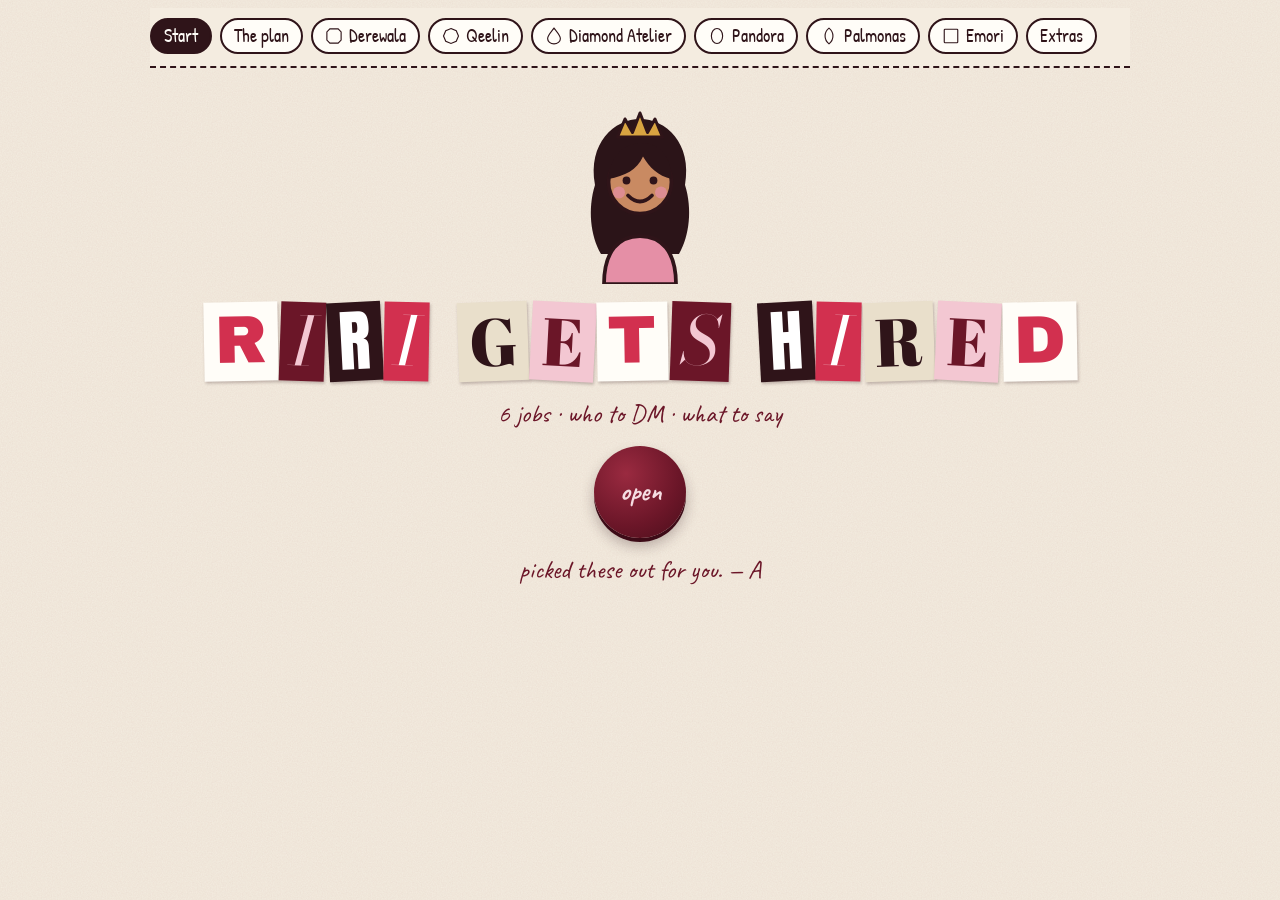
<file: public/job/index.html>
<!doctype html>
<html lang="en">
<head>
<meta charset="utf-8">
<meta name="viewport" content="width=device-width, initial-scale=1, viewport-fit=cover">
<meta name="theme-color" content="#f4ece0">
<meta name="robots" content="noindex, nofollow">
<title>Riri's Gem Tray</title>
<link rel="stylesheet" href="https://fonts.googleapis.com/css2?family=Anton&family=Abril+Fatface&family=Bodoni+Moda:ital,opsz,wght@1,6..96,700&family=Archivo+Black&family=Patrick+Hand&family=Caveat:wght@600;700&display=swap">
<style>
/* Layout: a scrapbook comic. One page on screen at a time (cover, plan, six jobs, extras), each job told
   as a three-panel strip: the job, who to DM, what to say. Handmade paper, cut-out letters, one wax-red accent.
   Single committed look, matching the paper scrapbook it sits beside. */
:root{
  color-scheme:light;
  --paper:#F4ECE0; --card:#FFFDF8; --ink:#2F1419; --soft:#7A5A5E; --news:#E9DFCB;
  --wine:#6B1628; --rasp:#D2304F; --pink:#F3C7D2; --gold:#D9A441; --mint:#CFE8D6; --mint-ink:#1E5A3A;
  --hand:"Caveat","Bradley Hand",cursive; --comic:"Patrick Hand","Comic Sans MS","Trebuchet MS",sans-serif;
}
*{box-sizing:border-box}
html,body{height:auto}
body{background:var(--paper);color:var(--ink);font-family:var(--comic);font-size:18px;line-height:1.35;
  background-image:url("data:image/svg+xml,%3Csvg xmlns='http://www.w3.org/2000/svg' width='220' height='220'%3E%3Cfilter id='n'%3E%3CfeTurbulence type='fractalNoise' baseFrequency='.8' numOctaves='3'/%3E%3CfeColorMatrix values='0 0 0 0 .3 0 0 0 0 .15 0 0 0 0 .1 0 0 0 .09 0'/%3E%3C/filter%3E%3Crect width='220' height='220' filter='url(%23n)'/%3E%3C/svg%3E");
  padding-left:max(16px,env(safe-area-inset-left,0px));padding-right:max(16px,env(safe-area-inset-right,0px));padding-block:0 56px}
body::before{content:"";position:fixed;inset:0 0 auto;height:env(safe-area-inset-top,0px);z-index:10;background:var(--paper)}
.wrap{max-width:980px;margin:0 auto}
p,h1,h2,h3{margin:0}
a{color:var(--wine)}
button{font:inherit;cursor:pointer;color:inherit}
:focus-visible{outline:3px solid var(--rasp);outline-offset:3px;border-radius:6px}

/* chapter bar */
.bar{position:sticky;top:env(safe-area-inset-top,0px);z-index:5;background:var(--paper);padding-block:10px;border-bottom:2px dashed var(--ink)}
.chips{display:flex;gap:8px;overflow-x:auto;padding-bottom:2px;scrollbar-width:none}
.chips::-webkit-scrollbar{display:none}
.chip{flex:none;border:2px solid var(--ink);background:var(--card);border-radius:99px;padding:4px 12px;display:flex;align-items:center;gap:6px;white-space:nowrap}
.chip svg{width:18px;height:18px}
.chip .gem{fill:none;stroke:var(--ink);stroke-width:3}
.chip.sent .gem{fill:var(--rasp);stroke:var(--rasp)}
.chip[aria-current="true"]{background:var(--ink);color:var(--card)}
.chip[aria-current="true"] .gem{stroke:var(--card)}
.chip[aria-current="true"].sent .gem{stroke:var(--rasp)}

/* cut-out letters */
.cut{display:flex;flex-wrap:wrap;justify-content:center;gap:5px 3px;line-height:1}
.cut span{display:inline-block;padding:.08em .16em .1em;font-size:clamp(2rem,9vw,4.2rem);box-shadow:1px 2px 3px rgba(47,20,25,.25)}
.cut span.sp{box-shadow:none;padding:0;width:.35em}
.cut.small span{font-size:clamp(1.4rem,5.5vw,2.3rem)}
.cut .t0{background:var(--ink);color:#fff;font-family:"Anton",Impact,sans-serif;transform:rotate(-3deg)}
.cut .t1{background:var(--wine);color:var(--pink);font-family:"Bodoni Moda","Didot",serif;font-style:italic;transform:rotate(2deg)}
.cut .t2{background:var(--card);color:var(--rasp);font-family:"Archivo Black","Arial Black",sans-serif;transform:rotate(-1deg)}
.cut .t3{background:var(--pink);color:var(--wine);font-family:"Abril Fatface",Georgia,serif;transform:rotate(3deg)}
.cut .t4{background:var(--news);color:var(--ink);font-family:"Abril Fatface",Georgia,serif;transform:rotate(-2deg)}
.cut .t5{background:var(--rasp);color:#fff;font-family:"Bodoni Moda","Didot",serif;font-style:italic;transform:rotate(1deg)}

/* pages */
.page{padding-top:26px;display:flex;flex-direction:column;gap:22px}
.hand{font-family:var(--hand);font-size:1.6rem;line-height:1.1;color:var(--wine);text-align:center}
.cover{align-items:center;text-align:center;gap:18px;padding-top:36px}
.cover .star{width:150px;height:auto}
.seal{width:92px;height:92px;border-radius:50%;border:0;background:radial-gradient(circle at 35% 30%,#9A2A40,var(--wine) 60%,#4A0E1B);color:#F6DDE2;font-family:var(--hand);font-size:1.7rem;font-weight:700;box-shadow:0 4px 0 #3D0B17,0 8px 14px rgba(47,20,25,.3)}
.seal:active{transform:translateY(3px);box-shadow:0 1px 0 #3D0B17}

/* comic strip */
.strip{display:grid;grid-template-columns:repeat(3,minmax(0,1fr));gap:14px}
.strip.four{grid-template-columns:repeat(4,minmax(0,1fr))}
.panel{background:var(--card);border:3px solid var(--ink);border-radius:4px;box-shadow:5px 5px 0 var(--ink);padding:38px 14px 14px;position:relative;display:flex;flex-direction:column;gap:10px;align-items:center;text-align:center;min-width:0}
.panel:nth-child(odd){transform:rotate(-.6deg)} .panel:nth-child(even){transform:rotate(.5deg)}
.cap{position:absolute;top:-3px;left:-3px;background:var(--pink);border:3px solid var(--ink);padding:1px 10px;font-family:"Anton",Impact,sans-serif;letter-spacing:.06em;font-size:.95rem;text-transform:uppercase}
.big{font-family:"Abril Fatface",Georgia,serif;font-size:1.55rem;line-height:1.05;text-wrap:balance}
.sub{color:var(--soft);font-size:1rem;line-height:1.2}
.fig{width:96px;height:auto;flex:none}
.bubble{background:#fff;border:3px solid var(--ink);border-radius:20px;padding:10px 14px;position:relative;font-size:1.05rem;line-height:1.3;text-align:left;width:100%;overflow-wrap:anywhere;white-space:pre-wrap}
.bubble::after{content:"";position:absolute;left:28px;bottom:-14px;border:7px solid transparent;border-top-color:var(--ink);border-left-color:var(--ink)}
.bubble.up::after{bottom:auto;top:-14px;border-color:transparent;border-bottom-color:var(--ink);border-left-color:var(--ink)}
.bubble.c{text-align:center}
.ct{background:var(--gold);border:3px solid var(--ink);border-radius:50%;width:74px;height:74px;display:grid;place-content:center;font-family:"Anton",Impact,sans-serif;font-size:1.25rem;line-height:1;transform:rotate(8deg);position:absolute;top:-16px;right:-10px}
.ct small{font-family:var(--comic);font-size:.72rem;display:block}
.who a{font-family:"Abril Fatface",Georgia,serif;font-size:1.4rem;line-height:1.1}
.also{font-size:.95rem;color:var(--soft);line-height:1.5}
.btn{border:3px solid var(--ink);background:var(--rasp);color:#fff;border-radius:99px;padding:4px 18px;box-shadow:3px 3px 0 var(--ink);font-family:"Anton",Impact,sans-serif;letter-spacing:.05em;text-transform:uppercase;font-size:.95rem;text-decoration:none;display:inline-block}
.btn:active{transform:translate(2px,2px);box-shadow:1px 1px 0 var(--ink)}
.btn.alt{background:var(--card);color:var(--ink)}
.btn.ok{background:var(--mint);color:var(--mint-ink)}
.row{display:flex;gap:10px;flex-wrap:wrap;justify-content:center;align-items:center}
.heads{background:#FFE9A6;border:2px dashed var(--ink);padding:6px 12px;transform:rotate(-1deg);align-self:center;max-width:100%;text-align:center}
details.long{width:100%}
details.long summary{cursor:pointer;color:var(--wine);text-decoration:underline;list-style:none;text-align:center}
details.long summary::-webkit-details-marker{display:none}
details.long .bubble{margin-top:10px;font-size:.98rem}
details.long .bubble::after{display:none}
.sentbox{display:inline-flex;gap:8px;align-items:center;font-family:"Anton",Impact,sans-serif;letter-spacing:.05em;text-transform:uppercase;cursor:pointer}
.sentbox input{width:24px;height:24px;accent-color:var(--rasp)}
.nav{display:flex;justify-content:space-between;gap:10px;margin-top:6px}
.more{list-style:none;padding:0;margin:0;display:grid;gap:8px}
.more li{background:var(--card);border:2px solid var(--ink);padding:8px 12px;display:flex;flex-wrap:wrap;gap:4px 12px;align-items:baseline}
.more b{font-family:"Anton",Impact,sans-serif;font-weight:400}
.fine{color:var(--soft);font-size:.95rem;text-align:center}
@media (max-width:760px){ .strip,.strip.four{grid-template-columns:minmax(0,1fr);gap:22px} .panel{transform:none!important} }
</style>
</head>
<body>
<div class="wrap">
  <nav class="bar" aria-label="Pages"><div class="chips" id="chips"></div></nav>
  <main id="main"></main>
</div>

<script>
const CUTS = {
  round:'<polygon class="gem" points="24,4 38,10 44,24 38,38 24,44 10,38 4,24 10,10"/>',
  emerald:'<polygon class="gem" points="13,5 35,5 43,13 43,35 35,43 13,43 5,35 5,13"/>',
  pear:'<path class="gem" d="M24 3 C34 16 41 23 41 31 A17 14 0 0 1 7 31 C7 23 14 16 24 3Z"/>',
  marquise:'<path class="gem" d="M24 3 C38 14 38 34 24 45 C10 34 10 14 24 3Z"/>',
  princess:'<rect class="gem" x="6" y="6" width="36" height="36" rx="2"/>',
  oval:'<ellipse class="gem" cx="24" cy="24" rx="15" ry="20"/>'
};
const gem = c => '<svg viewBox="0 0 48 48" aria-hidden="true">' + CUTS[c] + '</svg>';

/* Riri: tiara, big hair, pink dress. mood: 'smile' | 'wow' | 'wink' */
function riri(mood){
  const mouth = mood === 'wow' ? '<ellipse cx="50" cy="63" rx="4" ry="5" fill="#2F1419"/>' : '<path d="M42 61q8 8 16 0" fill="none" stroke="#2F1419" stroke-width="2.5" stroke-linecap="round"/>';
  const eyeR = mood === 'wink' ? '<path d="M55 51q4-3 8 0" fill="none" stroke="#2F1419" stroke-width="2.5" stroke-linecap="round"/>' : '<circle cx="59" cy="51" r="2.6" fill="#2F1419"/>';
  return '<svg class="fig" viewBox="0 0 100 120" role="img" aria-label="Riri"><path d="M20 54C15 26 33 10 50 10s35 16 30 44c5 16 3 34-4 46H24c-7-12-9-30-4-46z" fill="#2B1418"/><path d="M26 120c0-22 10-32 24-32s24 10 24 32z" fill="#E58FA6" stroke="#2F1419" stroke-width="2.5"/><circle cx="50" cy="52" r="21" fill="#C98A62" stroke="#2F1419" stroke-width="2.5"/><path d="M29 50c1-17 12-24 22-24 11 0 20 8 20 24-9-2-15-8-19-15-4 9-12 13-23 15z" fill="#2B1418"/><circle cx="41" cy="51" r="2.6" fill="#2F1419"/>' + eyeR + '<circle cx="36" cy="59" r="4" fill="#E58FA6" opacity=".7"/><circle cx="64" cy="59" r="4" fill="#E58FA6" opacity=".7"/>' + mouth + '<polygon points="35,22 40,10 45,19 50,6 55,19 60,10 65,22" fill="#D9A441" stroke="#2F1419" stroke-width="2" stroke-linejoin="round"/></svg>';
}
/* The person to DM: a plain silhouette with a name badge, deliberately not a likeness of anyone. */
const boss = '<svg class="fig" viewBox="0 0 100 120" role="img" aria-label="The person to message"><circle cx="50" cy="40" r="22" fill="#6B1628" stroke="#2F1419" stroke-width="2.5"/><path d="M14 120c0-28 14-42 36-42s36 14 36 42z" fill="#6B1628" stroke="#2F1419" stroke-width="2.5"/><rect x="54" y="92" width="22" height="14" rx="2" fill="#FFFDF8" stroke="#2F1419" stroke-width="2"/><path d="M58 97h14M58 101h9" stroke="#2F1419" stroke-width="1.6"/></svg>';

const ROLES = [
 { id:'derewala', cut:'emerald', fit:'0.74', short:'Derewala', company:'Derewala Industries', role:'Jewellery Designer, International', where:'Jaipur', mood:'wow',
   think:"They design for many markets. I've done regional styles.", heads:"They list CorelDRAW. Say you use Rhino + Illustrator.",
   apply:'https://www.linkedin.com/jobs/view/4447139194',
   people:[['Sneha Kumari','Design Manager','https://www.linkedin.com/in/sneha-kumari-0347511a'],['Sonil Agarwal','Design Manager','https://www.linkedin.com/in/sonil-agarwal-b0763794'],['Harshit Garg','Director','https://www.linkedin.com/in/harshit-garg-75472a86']],
   note:"Hi Sneha, I saw the International Jewellery Designer opening at Derewala. I'm a NIFT-trained jewellery designer and worked in Jaipur at Zoharet. Would love to connect and share my portfolio. Riya",
   dm:"Hi Sneha, I saw the Jewellery Designer opening on Derewala's international team.\n\nI'm a NIFT-trained jewellery designer and worked in Jaipur at Zoharet, on design and the handover to CAD and production. As a freelancer I've since designed six collections, each in a different regional aesthetic, which seems close to what designing for international buyers needs.\n\nCould I send you a few pages from those? Portfolio: riyavarshney.com\n\nRiya" },
 { id:'qeelin', cut:'round', fit:'0.73', short:'Qeelin', company:'Qeelin', role:'Jewelry Designer', where:'Hong Kong', mood:'smile',
   think:"Sketch, Rhino, real jewel. I did that 250 times.", heads:"Hong Kong means moving. Say you're ready.",
   apply:'https://www.linkedin.com/jobs/view/4487688147',
   people:[['Kitty Tsang','Head of Product Development','https://www.linkedin.com/in/kitty-tsang-26582793'],['Avis Wong','Senior Jewellery Designer','https://www.linkedin.com/in/avis-wong-35b5641a'],['Lydia Lim','HR Executive','https://www.linkedin.com/in/lydia-lim-3a64911ab']],
   note:"Hi Kitty, I saw Qeelin's Jewelry Designer opening. I was head designer at a luxury bridal house in Delhi and model in Rhino. Would love to connect and share my portfolio. Riya",
   dm:"Hi Kitty, I saw Qeelin is hiring a Jewelry Designer to turn the Creative Director's concepts into technical drawings and 3D.\n\nThat's the part of the work I'm strongest at. As head designer at Purab Paschim, a luxury bridal house in Delhi, I took 250+ pieces from hand sketch to finished piece, and I model in Rhino.\n\nCould I send you two sketch-to-CAD examples? I'm based in India and open to relocating. Portfolio: riyavarshney.com\n\nRiya" },
 { id:'atelier', cut:'pear', fit:'0.60', short:'Diamond Atelier', company:'Diamond Atelier', role:'Jewelry Designer', where:'Delhi', mood:'wink',
   think:"They want hand sketching first. Hi, it's me.", heads:"Have 2 or 3 nature sketches ready before you send.",
   apply:'https://www.linkedin.com/jobs/view/4491127555',
   people:[['Kushagra Gupta','Art Director','https://www.linkedin.com/in/kshagrgpta'],['Tapasya Ingale','Jewelry Designer','https://www.linkedin.com/in/tapasya-ingale-65a700263'],['Vidhi Kotecha','HR Manager','https://www.linkedin.com/in/vidhi-kotecha-8a4a54295']],
   note:"Hi Kushagra, I saw the Jewelry Designer opening at Diamond Atelier. Hand sketching is where all my work starts. Would love to connect and share a few pieces. Riya",
   dm:"Hi Kushagra, I saw the Jewelry Designer opening at Diamond Atelier, and that hand sketching comes first for you.\n\nIt does for me too. I'm a NIFT-trained designer and was head designer at Purab Paschim in Delhi, where every piece began on paper. One collection was shown at Bridal Asia and featured in Vogue.\n\nCould I send you a few hand sketches, including some nature-led ones? Portfolio: riyavarshney.com\n\nRiya" },
 { id:'pandora', cut:'oval', fit:'0.58', short:'Pandora', company:'Pandora', role:'Senior Jewelry Designer, 12 months', where:'Copenhagen', mood:'wow',
   think:"Lab-grown diamonds? I lead design for those.", heads:"Big stretch, and it's in Denmark. One bold shot.",
   apply:'https://www.linkedin.com/jobs/view/4463578814',
   people:[['Damiano Meacci','Design Director, Lab-Grown Diamond','https://www.linkedin.com/in/damianomeacci'],['Jannike Møller','Senior Director, Design Development','https://www.linkedin.com/in/jannike-møller-g-jensen-67b54172'],['Karina Alaide Morote','Design Development Director','https://www.linkedin.com/in/karinaalaidemorote']],
   note:"Hi Damiano, I lead design for a lab-grown jewellery brand in India and saw the interim Senior Designer role on your team. Would love to connect and share my portfolio. Riya",
   dm:"Hi Damiano, I saw the interim Senior Designer opening in Modern Classics & Diamonds.\n\nI currently lead design for a lab-grown jewellery brand in India, 250+ pieces in gold from concept through CAD. Before that I was head designer at a luxury bridal house in Delhi.\n\nI'm earlier in my career than the title suggests, so I'd value your honest read. Could I send a short portfolio? riyavarshney.com\n\nRiya" },
 { id:'palmonas', cut:'marquise', fit:'0.55', short:'Palmonas', company:'Palmonas', role:'Jewelry Designer', where:'Pune', mood:'smile',
   think:"Original and sellable. Zarqa was both.", heads:"Pick your 3 most wearable pieces. They also list CorelDRAW.",
   apply:'https://www.linkedin.com/jobs/view/4487457710',
   people:[['Pallavi Mohadikar','Founder & CEO','https://www.linkedin.com/in/pallavi-mohadikar-880b5521'],['Rohan Doiphode','Team Lead, CAD Design','https://www.linkedin.com/in/rohan-doiphode-01921a1ab'],['Soniya Goswami','Talent Acquisition','https://www.linkedin.com/in/soniyapuri']],
   note:"Hi Pallavi, I saw Palmonas is hiring jewellery designers. I'm a NIFT graduate and was head designer at a bridal house in Delhi. Would love to connect and share my portfolio. Riya",
   dm:"Hi Pallavi, I saw Palmonas is hiring jewellery designers. The line about thinking beyond references and trends is what made me write.\n\nI'm a NIFT-trained jewellery designer, previously head designer at Purab Paschim, a bridal house in Delhi. A fusion collection I designed there was shown at Bridal Asia and became one of their long-term bestsellers.\n\nCould I send you 3 pieces I think fit Palmonas? Portfolio: riyavarshney.com\n\nRiya" },
 { id:'emori', cut:'princess', fit:'0.39', short:'Emori', company:'Emori', role:'CAD Jewellery Designer', where:'Gurugram', mood:'wink',
   think:"A Rhino seat. Good foot in the door.", heads:"CAD-only job. Ask if the design team is growing.",
   apply:'https://www.linkedin.com/jobs/view/4489211285',
   people:[['Avani Jamwal','Head Designer & Merchandiser','https://www.linkedin.com/in/avani-jamwal-5904a11b0'],['Arushi Jain','Founder & CEO','https://www.linkedin.com/in/arushijain2014'],['Sakshi Jain','HR','https://www.linkedin.com/in/sakshi-jain478']],
   note:"Hi Avani, I saw the CAD Jewellery Designer opening at Emori. I'm a jewellery designer who models in Rhino. Would love to connect and share my work. Riya",
   dm:"Hi Avani, I saw the CAD Jewellery Designer opening at Emori.\n\nI'm a jewellery designer who models in Rhino. I lead design for a lab-grown brand working in gold, and at Zoharet I set up the handover from design to CAD to production, so I know where sketches get misread.\n\nMy background is design first, CAD second. If that's useful to your team, could I send a couple of Rhino models? riyavarshney.com\n\nRiya" }
];
const EXTRAS = [
 ['Day 6, one nudge', "Hi [name], following up on my note about the [role] opening. Happy to send 3 pieces instead of the full portfolio if that's easier. Riya"],
 ['To a designer on the team', "Hi [name], I'm a jewellery designer applying for the open role on your team. One question, if you have a minute: what does a new designer's first month at [brand] look like? Riya"]
];
const MORE = [
 ['58%','Jewellery Designer, Mumbai','recruiter Weekday · ₹7–12 lakh','https://jobs.workable.com/view/wzUPDt2mETgrz5subJoGZo/jewellery-designer-in-mumbai-at-weekday-ai'],
 ['53%','Jewellery Designer, Procreate','recruiter Neuraleap · Mumbai','https://www.linkedin.com/jobs/view/4486579869'],
 ['47%','CAD & Jewellery Designer','Katie Loxton · UK','https://careers.katieloxton.com/jobs/8734716-midweight-cad-jewellery-designer'],
 ['43%','Jewelry Design Technologist','Blue Monkeys in Space · Malta · €32–50k','https://blue.monkeysin.space/jobs/8496562-jewelry-design-technologist']
];

const KEY = 'riri-sent';
let sent = {};
try { sent = JSON.parse(localStorage.getItem(KEY) || '{}') || {}; } catch (e) { sent = {}; }
const save = () => { try { localStorage.setItem(KEY, JSON.stringify(sent)); } catch (e) {} };

function el(tag, cls, text){ const n = document.createElement(tag); if (cls) n.className = cls; if (text != null) n.textContent = text; return n; }
function html(tag, cls, markup){ const n = el(tag, cls); n.innerHTML = markup; return n; }
function cut(text, small){ const d = el('div', 'cut' + (small ? ' small' : '')); d.setAttribute('aria-label', text); d.setAttribute('role', 'heading'); d.setAttribute('aria-level', small ? '2' : '1');
  let i = 0; for (const ch of text){ const s = el('span', ch === ' ' ? 'sp' : 't' + ((i * 5 + 2) % 6), ch === ' ' ? '' : ch); s.setAttribute('aria-hidden', 'true'); d.append(s); if (ch !== ' ') i++; } return d; }
function link(text, href, cls){ const a = el('a', cls, text); a.href = href; a.target = '_blank'; a.rel = 'noopener'; return a; }
function copyBtn(text, src){ const b = el('button', 'btn', 'Copy'); b.type = 'button';
  b.addEventListener('click', () => {
    const ok = () => { b.textContent = 'Copied!'; b.classList.add('ok'); setTimeout(() => { b.textContent = 'Copy'; b.classList.remove('ok'); }, 1500); };
    const fb = () => { const r = document.createRange(); r.selectNodeContents(src); const s = getSelection(); s.removeAllRanges(); s.addRange(r); b.textContent = 'Selected'; };
    try { navigator.clipboard.writeText(text).then(ok, fb); } catch (e) { fb(); }
  }); return b; }
function panel(cap){ const p = el('div', 'panel'); p.append(el('span', 'cap', cap)); return p; }

const PAGES = [{ id:'cover', label:'Start' }, { id:'plan', label:'The plan' }].concat(ROLES.map(r => ({ id:r.id, label:r.short, role:r }))).concat([{ id:'extras', label:'Extras' }]);
let current = 0;
const main = document.getElementById('main'), chips = document.getElementById('chips');

function navRow(){ const n = el('div', 'nav');
  const prev = el('button', 'btn alt', '← Back'); prev.type = 'button'; prev.addEventListener('click', () => go(current - 1)); if (current === 0) prev.style.visibility = 'hidden';
  const next = el('button', 'btn', current === PAGES.length - 2 ? 'Extras →' : 'Next →'); next.type = 'button'; next.addEventListener('click', () => go(current + 1)); if (current === PAGES.length - 1) next.style.visibility = 'hidden';
  n.append(prev, next); return n; }

function pageCover(){ const p = el('section', 'page cover');
  const star = html('div', null, riri('smile')); star.firstChild.classList.add('star');
  const n = Object.values(sent).filter(Boolean).length;
  const seal = el('button', 'seal', 'open'); seal.type = 'button'; seal.addEventListener('click', () => go(1));
  p.append(star.firstChild, cut('RIRI GETS HIRED'), el('p', 'hand', '6 jobs · who to DM · what to say'), seal,
    el('p', 'hand', n ? n + ' of 6 sent. keep going!' : 'picked these out for you. — A'));
  return p; }

function pagePlan(){ const p = el('section', 'page'); p.append(cut('THE PLAN', true));
  const s = el('div', 'strip four');
  [['1', 'smile', 'Skip the portal.\nDM the hiring manager.'], ['2', 'wow', 'Not a cover letter.\nWho you are. One proof.'], ['3', 'wink', 'Make yes easy.\n"Could I send you 3 pieces?"'], ['4', 'smile', 'One nudge after 5 to 7 days.\nThen move on.']]
    .forEach(x => { const pn = panel('Step ' + x[0]); pn.append(el('div', 'bubble c', x[2]), html('div', null, riri(x[1])).firstChild); s.append(pn); });
  p.append(s, el('p', 'hand', "one job at a time. we copy his DMs, not his calendar."), navRow()); return p; }

function pageRole(r){ const p = el('section', 'page'); p.append(cut(r.short.toUpperCase(), true));
  const s = el('div', 'strip');
  const a = panel('The job'); const ct = el('div', 'ct', Math.round(r.fit * 100) + '%'); ct.append(el('small', null, 'match'));
  a.append(ct, el('div', 'bubble c', r.think), html('div', null, riri(r.mood)).firstChild, el('p', 'big', r.company), el('p', 'sub', r.role + ' · ' + r.where), link('See listing ↗', r.apply, 'btn alt'));
  const b = panel('Who to DM'); const who = el('p', 'who'); who.append(link(r.people[0][0], r.people[0][2]));
  const also = el('p', 'also'); also.append('or: ', link(r.people[1][0], r.people[1][2]), ' (' + r.people[1][1] + '), ', link(r.people[2][0], r.people[2][2]), ' (' + r.people[2][1] + ')');
  b.append(html('div', null, boss).firstChild, who, el('p', 'sub', r.people[0][1]), link('Open LinkedIn ↗', r.people[0][2], 'btn alt'), also);
  const c = panel('Say this'); const bub = el('div', 'bubble', r.note);
  const det = el('details', 'long'); det.append(el('summary', null, 'once connected: full DM'));
  const longB = el('div', 'bubble', r.dm); const lr = el('div', 'row'); lr.style.marginTop = '10px'; lr.append(copyBtn(r.dm, longB)); det.append(longB, lr);
  const lab = el('label', 'sentbox'); const cb = el('input'); cb.type = 'checkbox'; cb.id = 'sent-' + r.id; cb.checked = !!sent[r.id];
  cb.addEventListener('change', () => { sent[r.id] = cb.checked; save(); renderChips(); }); lab.append(cb, 'Sent');
  const row = el('div', 'row'); row.append(copyBtn(r.note, bub), lab);
  c.append(bub, row, det);
  s.append(a, b, c);
  p.append(s, el('p', 'heads', 'Heads up: ' + r.heads), navRow()); return p; }

function pageExtras(){ const p = el('section', 'page'); p.append(cut('EXTRAS', true), el('p', 'hand', 'no reply? one nudge, then move on.'));
  const s = el('div', 'strip');
  EXTRAS.forEach(x => { const pn = panel(x[0]); const b = el('div', 'bubble', x[1]); pn.append(b, copyBtn(x[1], b)); s.append(pn); });
  const ul = el('ul', 'more'); MORE.forEach(m => { const li = el('li'); li.append(el('b', null, m[0]), link(m[1], m[3]), el('span', 'sub', m[2])); ul.append(li); });
  p.append(s, el('p', 'hand', 'four more worth a look'), ul,
    el('p', 'fine', '% match = how likely an AI judge thinks they shortlist your resume. Check each person still works there before you send. Every number comes from your resume. Ticks are saved on this device only.'), navRow()); return p; }

function renderChips(){ chips.textContent = '';
  PAGES.forEach((pg, i) => { const b = el('button', 'chip' + (pg.role && sent[pg.id] ? ' sent' : '')); b.type = 'button';
    if (pg.role) b.innerHTML = gem(pg.role.cut); b.append(pg.label); if (i === current) b.setAttribute('aria-current', 'true');
    b.addEventListener('click', () => go(i)); chips.append(b); });
  const cur = chips.children[current]; if (cur && cur.scrollIntoView) { try { cur.scrollIntoView({ block:'nearest', inline:'center' }); } catch (e) {} } }

function go(i){ current = Math.max(0, Math.min(PAGES.length - 1, i)); const pg = PAGES[current];
  main.textContent = '';
  main.append(pg.id === 'cover' ? pageCover() : pg.id === 'plan' ? pagePlan() : pg.id === 'extras' ? pageExtras() : pageRole(pg.role));
  renderChips(); try { window.scrollTo(0, 0); } catch (e) {} }
go(0);
</script>
</body>
</html>
</file>
